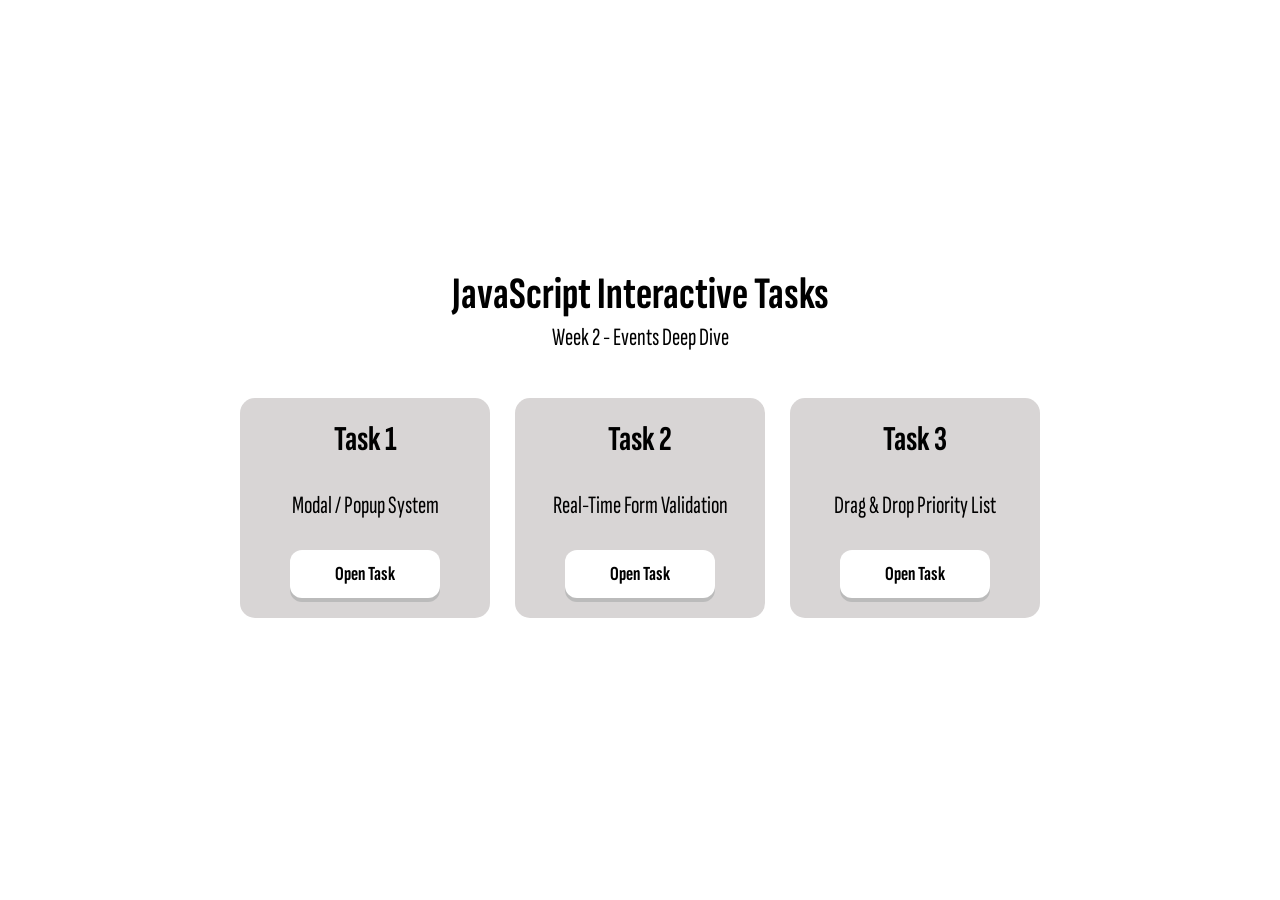
<file: index.html>
<!DOCTYPE html>

<html lang="en">
    <head>
    <meta charset="UTF-8">
    <meta name="viewport" content="width=device-width, initial-scale=1.0">
    <title>JavaScript Interactive Tasks</title>
    <link rel="stylesheet" href="index.css">
    <link rel="preconnect" href="https://fonts.googleapis.com">
    <link rel="preconnect" href="https://fonts.gstatic.com" crossorigin>
    <link href="https://fonts.googleapis.com/css2?family=Sofia+Sans+Extra+Condensed:ital,wght@0,1..1000;1,1..1000&display=swap" rel="stylesheet">
</head>

<body>

    <div class="page-title">
        <h1>JavaScript Interactive Tasks</h1>
        <p>Week 2 - Events Deep Dive</p>
    </div>

    <div class="container">

        <div class="box">
            <h2>Task 1</h2>
            <p>Modal / Popup System</p>
            <a href="modal.html" class="btn">Open Task</a>
        </div>

        <div class="box">
            <h2>Task 2</h2>
            <p>Real-Time Form Validation</p>
            <a href="form.html" class="btn">Open Task</a>
        </div>

        <div class="box">
            <h2>Task 3</h2>
            <p>Drag & Drop Priority List</p>
            <a href="drag.html" class="btn">Open Task</a>
        </div>

    </div>

</body>


</html>
</file>
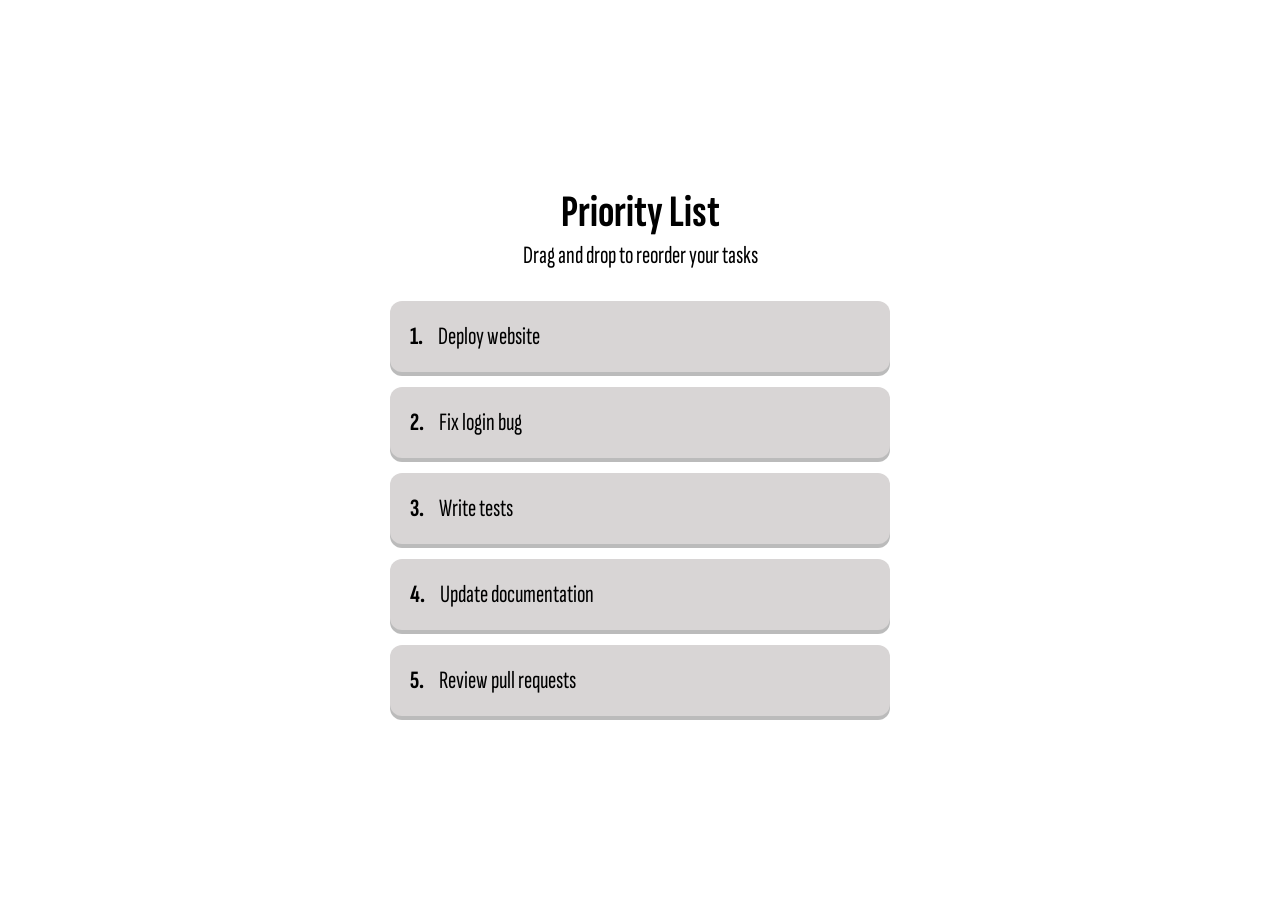
<file: drag.html>
<!DOCTYPE html>
<html lang="en">
    <head>
        <meta charset="UTF-8">
        <meta name="viewport" content="width=device-width, initial-scale=1.0">
        <title>Priority List</title>

        <link rel="stylesheet" href="drag.css">

        <link rel="preconnect" href="https://fonts.googleapis.com">
        <link rel="preconnect" href="https://fonts.gstatic.com" crossorigin>
        <link href="https://fonts.googleapis.com/css2?family=Sofia+Sans+Extra+Condensed:ital,wght@0,1..1000;1,1..1000&display=swap" rel="stylesheet">
    </head>

    <body>

        <div class="page-title">
            <h1>Priority List</h1>
            <p>Drag and drop to reorder your tasks</p>
        </div>

        <div class="container">

            <ul class="task-list">

                <li class="task" draggable="true">
                    <span class="priority">1.</span>
                    <span class="task-name">Deploy website</span>
                </li>

                <li class="task" draggable="true">
                    <span class="priority">2.</span>
                    <span class="task-name">Fix login bug</span>
                </li>

                <li class="task" draggable="true">
                    <span class="priority">3.</span>
                    <span class="task-name">Write tests</span>
                </li>

                <li class="task" draggable="true">
                    <span class="priority">4.</span>
                    <span class="task-name">Update documentation</span>
                </li>

                <li class="task" draggable="true">
                    <span class="priority">5.</span>
                    <span class="task-name">Review pull requests</span>
                </li>

            </ul>

        </div>

        <script src="drag.js"></script>
    </body>
</html>
</file>
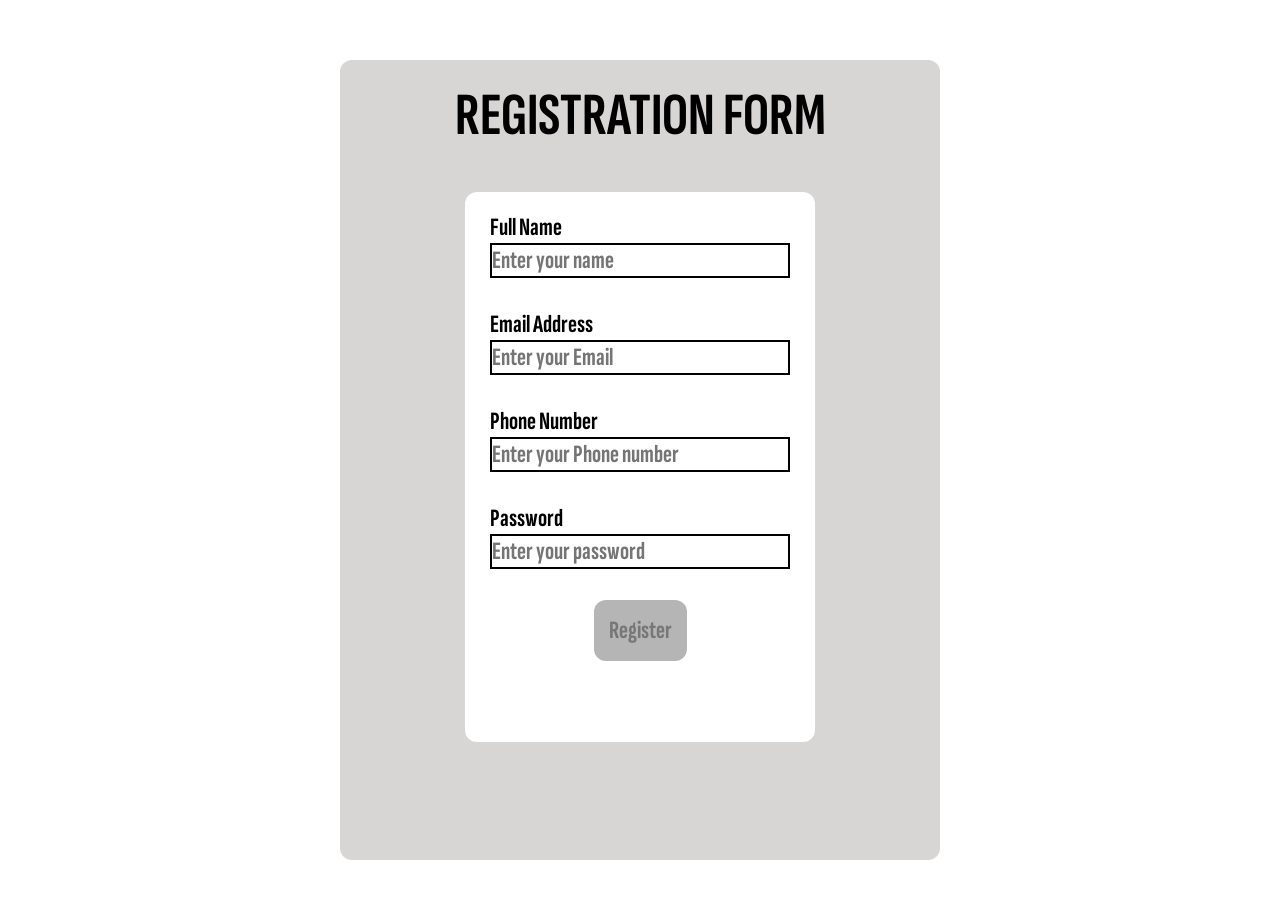
<file: form.html>
<!DOCTYPE html>
<html lang="en">
    <head>
        <meta charset = "UTF-8">
        <meta name="viewport" content="width=device-width , initial-scale=1.0">
        <title>Interactive Form</title>
        <link rel="stylesheet" href="form.css">

        <link rel="preconnect" href="https://fonts.googleapis.com">
        <link rel="preconnect" href="https://fonts.gstatic.com" crossorigin>
        <link href="https://fonts.googleapis.com/css2?family=Bebas+Neue&family=Black+Ops+One&family=Poppins:ital,wght@0,100;0,200;0,300;0,400;0,500;0,600;0,700;0,800;0,900;1,100;1,200;1,300;1,400;1,500;1,600;1,700;1,800;1,900&family=Sofia+Sans+Extra+Condensed:ital,wght@0,1..1000;1,1..1000&family=Staatliches&family=VT323&display=swap" rel="stylesheet">

    </head>
    <body>

        <div class="container">

            <div class="title-form">
                <h1>REGISTRATION FORM</h1>
            </div>
            
            <form action="/submit" method= "POST" class="form">

                <div class="name-section">
                    <label for="name" class="label">Full Name</label><br>

                    <div class="input-wrapper">

                        <input type="text" id="name" class="field full-name" name="name" placeholder="Enter your name" required>
                        <span class="validation-icon name-icon"></span>

                    </div>

                    <div class="feedback names"></div>
                </div>

                <br>

                <div class="email-section">
                    <label for="email" class="label">Email Address</label><br>

                    <div class="input-wrapper">

                        <input type="email" id="email" class="field ema-il" name="email" placeholder="Enter your Email" required>
                        <span class="validation-icon email-icon"></span>

                    </div>

                    <div class="feedback email-address"></div>
                </div>

                <br>

                <div class="phone-section" >
                    <label for="phone" class="label">Phone Number</label><br>

                    <div class="input-wrapper">

                        <input type="tel" id="phone" class="field number" name="phone" placeholder="Enter your Phone number" required>
                        <span class="validation-icon phone-icon"></span>

                    </div>

                    <div class="feedback phone-number"></div>
                </div>

                <br>

                <div class="password-section">
                    <label for="pass" class="label">Password</label><br>

                    <div class="input-wrapper">

                        <input type="password" id="pass" class="field pass-word" name="pass" placeholder="Enter your password" required>
                        <span class="validation-icon password-icon"></span>

                    </div>

                    <div class="feedback password-strength"></div>
                </div>
                <br>

                <button type="submit" class="submit-btn" disabled>Register</button>
                <div class="form-feedback"></div>
            </form>
        </div>

        <script src="form.js"></script>
    </body>
</html>
</file>
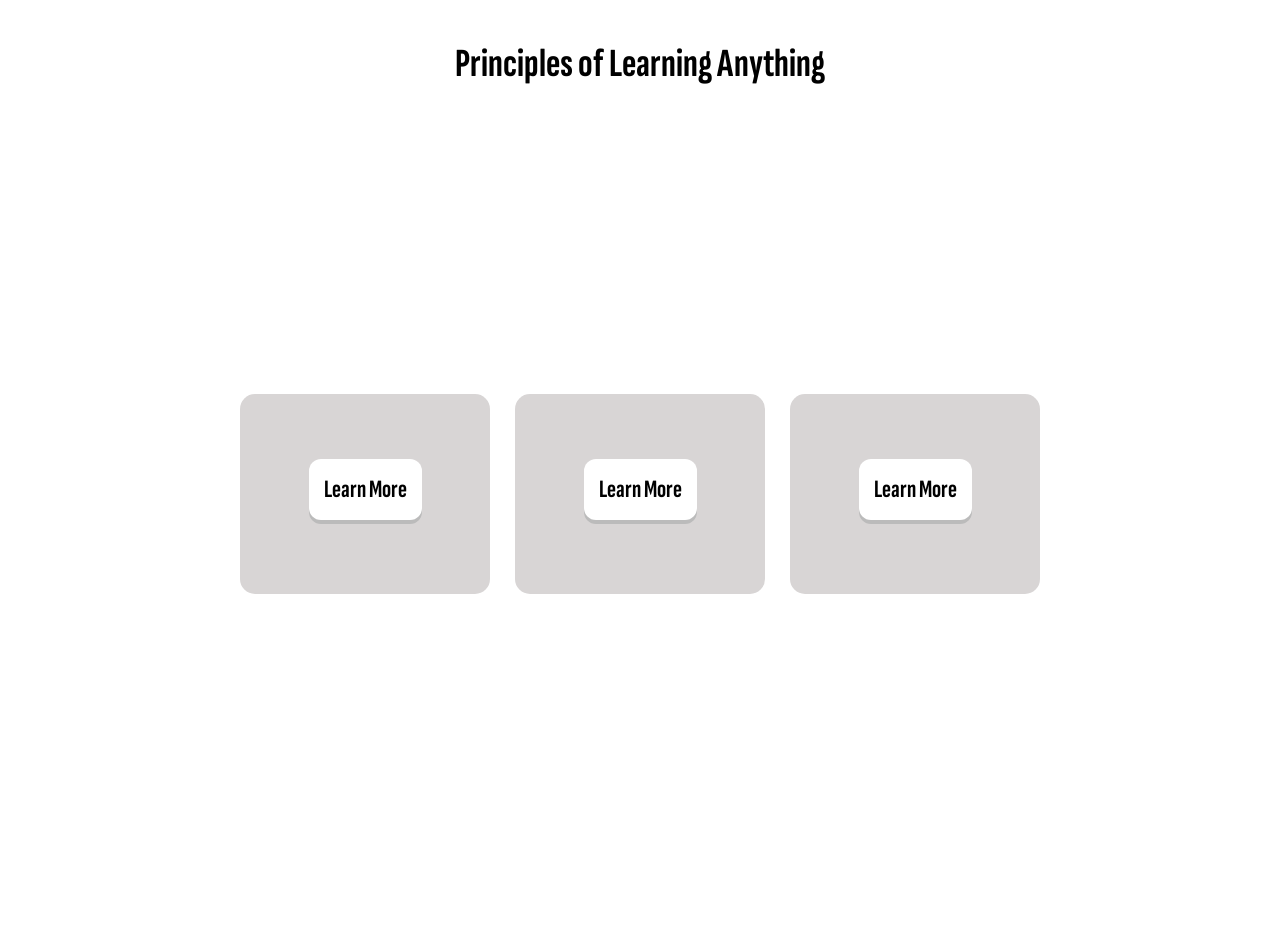
<file: modal.html>
<!DOCTYPE html>
<html lang="en">
    <head>
        <meta charset= 'UTF-8'>
        <meta name = "viewport" content="width=device-width, initial-scale=1.0 ">
        <title>Pop Up Screen</title>
        <link rel="stylesheet" href="modal.css">

        <link rel="preconnect" href="https://fonts.googleapis.com">
        <link rel="preconnect" href="https://fonts.gstatic.com" crossorigin>
        <link href="https://fonts.googleapis.com/css2?family=Bebas+Neue&family=Black+Ops+One&family=Poppins:ital,wght@0,100;0,200;0,300;0,400;0,500;0,600;0,700;0,800;0,900;1,100;1,200;1,300;1,400;1,500;1,600;1,700;1,800;1,900&family=Sofia+Sans+Extra+Condensed:ital,wght@0,1..1000;1,1..1000&family=Staatliches&family=VT323&display=swap" rel="stylesheet">

    </head>
    <body>
        <div class="page-title">
            <h1>Principles of Learning Anything</h1>
        </div>
        <div class="container">

   
            <div class="box">
                <button class="btn learn">Learn More</button>

                <div class="modal">
                    <div class="modal-content">
                        <h2 class="modal-heading">
                            1. Consistency Beats Intensity
                        </h2>

                        <p class="modal-paragraph">
                            You do not need to be extraordinary every day to become great at something.
                            What matters is showing up repeatedly and putting in meaningful effort.
                            Small improvements compound over time, and the skills that once felt difficult become easier through consistent practice.
                        </p>

                        <button class="btn close">Close</button>
                    </div>    
                </div>
            </div>
            
            <div class="box">
                <button class="btn learn">Learn More</button>

                <div class="modal">
                    <div class="modal-content">

                        <h2 class="modal-heading">
                            2. Discipline Creates Progress
                        </h2>

                        <p class="modal-paragraph">
                            Motivation comes and goes, but discipline allows you to keep moving when you do not feel motivated.
                            Self-discipline means doing what needs to be done even when something else feels easier or more enjoyable.
                            The more consistently you practice this, the easier it becomes to take action without relying on motivation.
                        </p>
                        
                        <button class="btn close">Close</button>
                    </div>

                </div>                
            </div>

            <div class="box">
                <button class="btn learn">Learn More</button>

                <div class="modal">

                    <div class="modal-content">
                        
                        <h2 class="modal-heading">
                            3. Practice Makes You Faster
                        </h2>

                        <p class="modal-paragraph">
                            Getting better at something is not only about learning more. It is about repeatedly applying what you learn.
                            Each time you practice, you recognize patterns faster, make fewer mistakes, and become more confident in your decisions.
                            Consistent practice turns difficult tasks into familiar ones, allowing you to work better and faster over time.
                        </p>
                        
                        <button class="btn close">Close</button>

                    </div>    

                </div>                
                
            </div>

        </div>


        <script src="modal.js"></script>
    </body>
</html>
</file>
<file: index.css>
* {
  box-sizing: border-box;
  padding: 0;
  margin: 0;
}

body {
    font-family: 'Sofia Sans Extra Condensed', sans-serif;
    padding: 20px;
    min-height: 100vh;
    display: flex;
    flex-direction: column;
    justify-content: center;
    align-items: center;


}

.page-title {
    width: 100%;
    text-align: center;
    margin-bottom: 30px;
}

.page-title h1 {
    font-size: 45px;
}

.page-title p {
    font-size: 25px;
}

.container {
    display: flex;
    justify-content: center;
    align-items: center;
    gap: 25px;
    padding: 15px;
}

.box {
    width: 250px;
    height: 220px;
    padding: 20px;
    display: flex;
    flex-direction: column;
    justify-content: space-between;
    align-items: center;
    background-color: rgb(216, 213, 213);
    border-radius: 15px;
}

.box h2 {
    font-size: 35px;
}

.box p {
    font-size: 25px;
    text-align: center;
}

.btn {

    display: flex;
    justify-content: center;
    align-items: center;
    width: 150px;
    padding: 12px;
    border: none;
    border-radius: 12px;
    font-family: inherit;
    font-size: 20px;
    font-weight: bold;
    background-color: #ffffff;
    color: #000000;
    text-decoration: none;
    box-shadow: 0 4px 0 #bbbbbb;
    transition: background-color 0.3s;
}

.btn:hover {
    background-color: #eeeeee;
}

.btn:active {
    
    transform: translateY(4px);
    box-shadow: 0 0 0 #bbbbbb;
}
</file>
<file: drag.css>
*{

    box-sizing:border-box;
    padding:0;
    margin:0;

}

body{

    font-family: 'Sofia Sans Extra Condensed' , sans-serif;
    padding: 20px;
    min-height: 100vh;
    display: flex;
    flex-direction: column;
    justify-content: center;
    align-items: center;
}

.page-title {
    text-align: center;
    margin-bottom: 30px;
}

.page-title h1 {
    font-size: 45px;
}

.page-title p {
    font-size: 25px;
}

.container {
    width: 500px;
}

.task-list {
    list-style: none;
    display: flex;
    flex-direction: column;
    gap: 15px;
}

.task {
    display: flex;
    align-items: center;
    gap: 15px;
    padding: 20px;
    background-color: rgb(216, 213, 213);
    border-radius: 12px;
    font-size: 25px;
    cursor: grab;
    box-shadow: 0 4px 0 #bbbbbb;
}

.task:active {
    cursor: grabbing;
}

.task.dragging {
    opacity: 0.5;
    cursor: grabbing;
    transform: scale(1.03);
    box-shadow: 0 10px 20px rgba(0, 0, 0, 0.15);
    background-color: rgb(230, 228, 228);
}

.task.drop-target {
    border-top: 3px solid red;
    
}


.priority {
    font-weight: bold;
}
</file>
<file: form.css>
*{

    box-sizing:border-box;
    padding:0;
    margin:0;

}

body{

    font-family:'Sofia Sans Extra Condensed', sans-serif;
    padding:10px;
    margin:10px;
    display: flex;
    flex-direction: column;
    min-height: 100vh; 
    justify-content: center;
    align-items: center;
    font-size: 25px;
}

.container{

    display: flex;
    flex-direction: column;
    margin:auto;
    background-color: rgb(216, 213, 213);
    padding:20px;
    height: 800px;
    width: 600px;
    border-radius: 12px;
    justify-content: flex-start;
    align-items: center;
}

.title-form{
    
    text-align: center;
    font-size: 30px;
    
}

.form{

    display: flex;
    flex-direction: column;
    justify-content: center;
    background-color: #ffffff;
    align-items: center;
    margin-top: 40px;
    height:550px;
    width: 350px;
    padding:20px;
    border-radius: 12px;

}

.label{
    font-weight: bold;
    font-size: 25px;
}

.field{

    font-family: inherit;
    font-weight: bold;
    font-size: 25px;
    width: 300px;
    height: 35px;
    outline: none;
    border: 2px solid black;
}

.field.error{
    border-color: red;
    box-shadow: 0 0 8px red;
    
}

.field.valid{
    border-color: green;
    box-shadow: 0 0 8px green;
    
}

.input-wrapper{
    position: relative;
}

.validation-icon {
    position: absolute;
    right: 10px;
    top: 50%;
    transform: translateY(-50%);
    font-size: 20px;
    font-weight: bold;
}

.validation-icon.valid{
    color:green;
}

.validation-icon.error{
    color:red;
}

.submit-btn {
    border: none;
    padding: 15px;
    background-color: rgb(216, 213, 213);
    border-radius: 12px;
    font-family: inherit;
    font-size: 25px;
    font-weight: bold;
    box-shadow: 0 4px 0 grey;
    transition: background-color 0.3s;
}

.submit-btn:not(:disabled):hover {
    background-color: #000000;
    color: #ffffff;
}

.submit-btn:not(:disabled):active {
    transform: translateY(4px);
    box-shadow: 0 0 0 grey;
}

.submit-btn:disabled {
    background-color: #b5b5b5;
    color: #777;
    box-shadow: none;
    cursor: not-allowed;
}

.feedback{
    color:red;
    font-size: 18px;
}

.form-feedback{
    color: green;
    font-weight: bold;
    margin-top: auto;
}
</file>
<file: modal.css>
*{

    box-sizing:border-box;
    padding:0;
    margin:0;

}

body{

    font-family:'Sofia Sans Extra Condensed', sans-serif;
    padding: 20px;
    margin: 20px;
    display: flex;
    flex-direction: column;
    justify-content: center;
    align-items: center;
    min-height: 100vh;
    
}

.page-title{
    width:100%;
    text-align:center;
   
}

.page-title h1{
    font-size: 40px;
}

.container{

    display:flex;
    justify-content: center;
    align-items: center;
    padding: 15px;
    gap:25px;
    margin:auto;
 

}

.box{

    display:flex;
    flex-direction: column;
    justify-content: center;
    align-items: center;
    background-color: rgb(216, 213, 213);
    height:200px;
    width:250px;
    padding:15px;
    border-radius: 15px;
}

.btn{

    border:none;
    padding:15px;
    width: 300;
    border-radius: 12px;
    font-family: inherit;
    font-size:15px;
    font-weight: bold;
    background-color: #ffffff;
    color:#000000;
    box-shadow: 0 4px 0 #bbbbbb;
    transition:background-color 0.3s;
    font-size: 25px;
    
}

.btn:active{

    transform:translateY(4px);
    box-shadow: 0 0 0 #bbbbbb;

}

.btn.learn{

    margin-bottom:10px;
}

.modal{

    display: none;
    position: fixed;/*got from AI*/
    width:100vw;/*got from AI*/
    height:100vh;/*got from AI*/
    top:0;/*got from AI*/
    left:0;/*got from AI*/
    flex-direction: column;
    align-items: center;
    justify-content: center;
    background: rgba(0, 0, 0, 0.5);
    border-radius: 12px;
    padding:10px;
    opacity: 0;
    transition: opacity 0.3s ease;
}

.modal.show{
    opacity:1;
}

.modal-content{

    background-color: rgb(216, 213, 213) ;
    max-width: 500px;
    height: 500px;
    padding:20px;
    border-radius: 12px;

    display: flex;
    flex-direction: column;
    justify-content: space-between;
    align-items: center;
}

.modal-heading{

    
    font-weight: bold;
    font-size: 40px;
    margin-bottom:5px;
    
}

.modal-paragraph{

    font-size:30px;
    margin-bottom: 5px;
    
}

.btn.close{
    margin-top: 10px;
}
</file>
